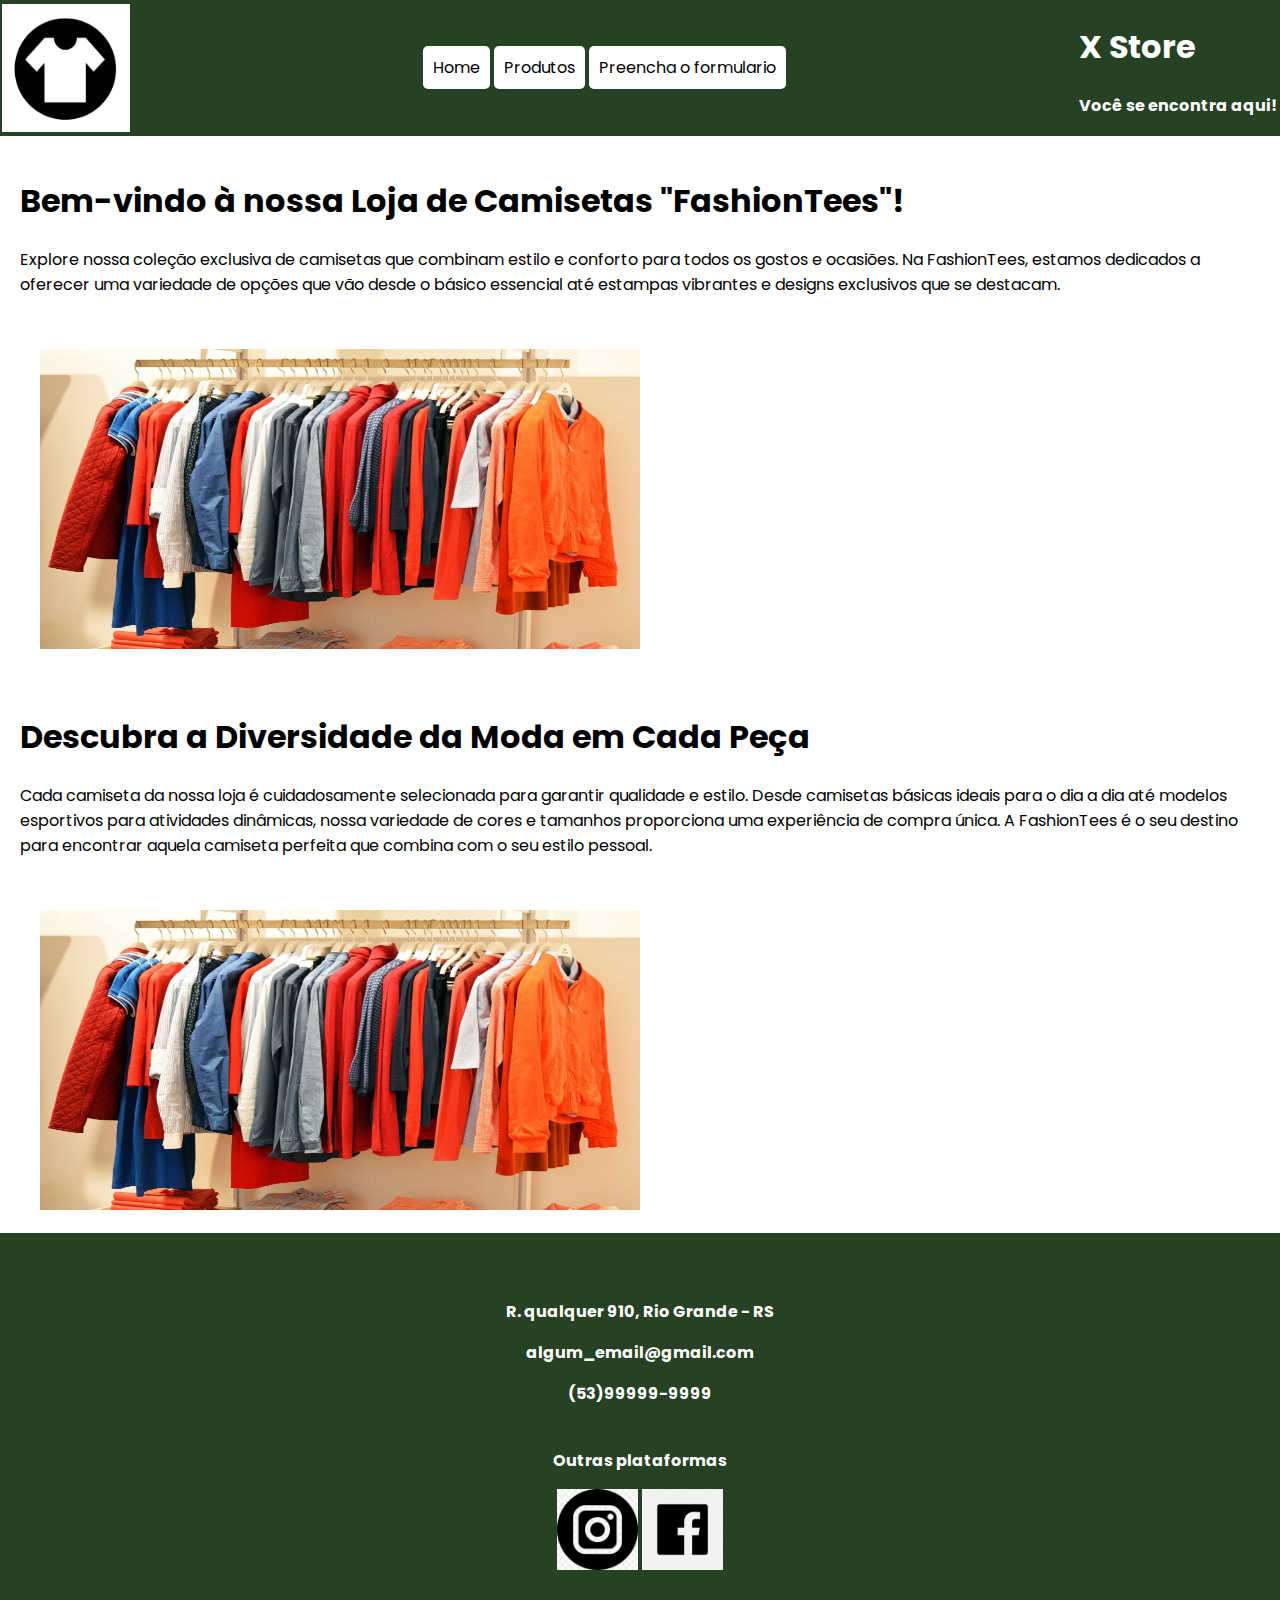
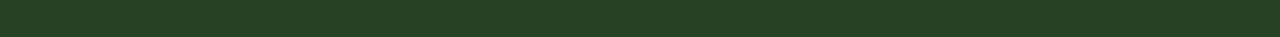
<file: store/index.html>
<!DOCTYPE html>
<html lang="pt-br">
<head>
    <meta charset="UTF-8">
    <meta name="viewport" content="width=device-width, initial-scale=1.0">
    <link rel="stylesheet" href="./styles/style.css">
    <link rel="preconnect" href="https://fonts.googleapis.com">
    <title>X Store - home</title>
</head>
<body>

    <header class="menu-header">        
       <img src="./fotos/icon.jpg" alt="" width="10%" />
        
        <div>       
            <a href="index.html" class="botao-menu">Home</a>
            <a href="produtos.html" class="botao-menu">Produtos</a>       
            <a href="form.html" class ="botao-menu">Preencha o formulario</a>           
        </div>
        
        <div>       
                <h1 class="display-4 font-italic">X Store</h1>
                <p class="lead my-3"><strong>Você se encontra aqui!</strong></p>            
        </div>

    </header>

       <main>    
        <div  class="introducao">
            <div class="textos">
        <h1>Bem-vindo à nossa Loja de Camisetas "FashionTees"!</h1> 
         <p>
            Explore nossa coleção exclusiva de camisetas que combinam estilo e conforto para todos os gostos e ocasiões. Na FashionTees, estamos dedicados a oferecer uma variedade de opções que vão desde o básico essencial até estampas vibrantes e designs exclusivos que se destacam.
         </p> 
            </div>
         <figure class="gallery-item"><img src="./fotos/pic2.jpg"  width="600px" height="300px"></figure>
        </div>

         <div  class="introducao">
            <div class="textos">
            <h1>Descubra a Diversidade da Moda em Cada Peça</h1> 
            <p>Cada camiseta da nossa loja é cuidadosamente selecionada para garantir qualidade e estilo. Desde camisetas básicas ideais para o dia a dia até modelos esportivos para atividades dinâmicas, nossa variedade de cores e tamanhos proporciona uma experiência de compra única. A FashionTees é o seu destino para encontrar aquela camiseta perfeita que combina com o seu estilo pessoal.</p>
            </div>
            <figure class="gallery-item"><img src="./fotos/pic2.jpg" width="600px" height="300px"></figure>
         </div>
        </main>


       <footer>
        <div>
            <p class="infos-footer">
            <b> R. qualquer  910, Rio Grande - RS</b>
            </p>
            <p class="infos-footer"><b>algum_email@gmail.com</b></p>
            <p class="infos-footer"><b> (53)99999-9999</b></p>
          </div>
          <div class="plataformas">
            <p><b>Outras plataformas</b></p>
            <img src="./fotos/icon_insta.png" alt="instagram" width="7%"/>
            <img src="./fotos/icon_fb.png" alt="twitter" width="7%" />
          </div>
       </footer>
</body>
</html>
</file>
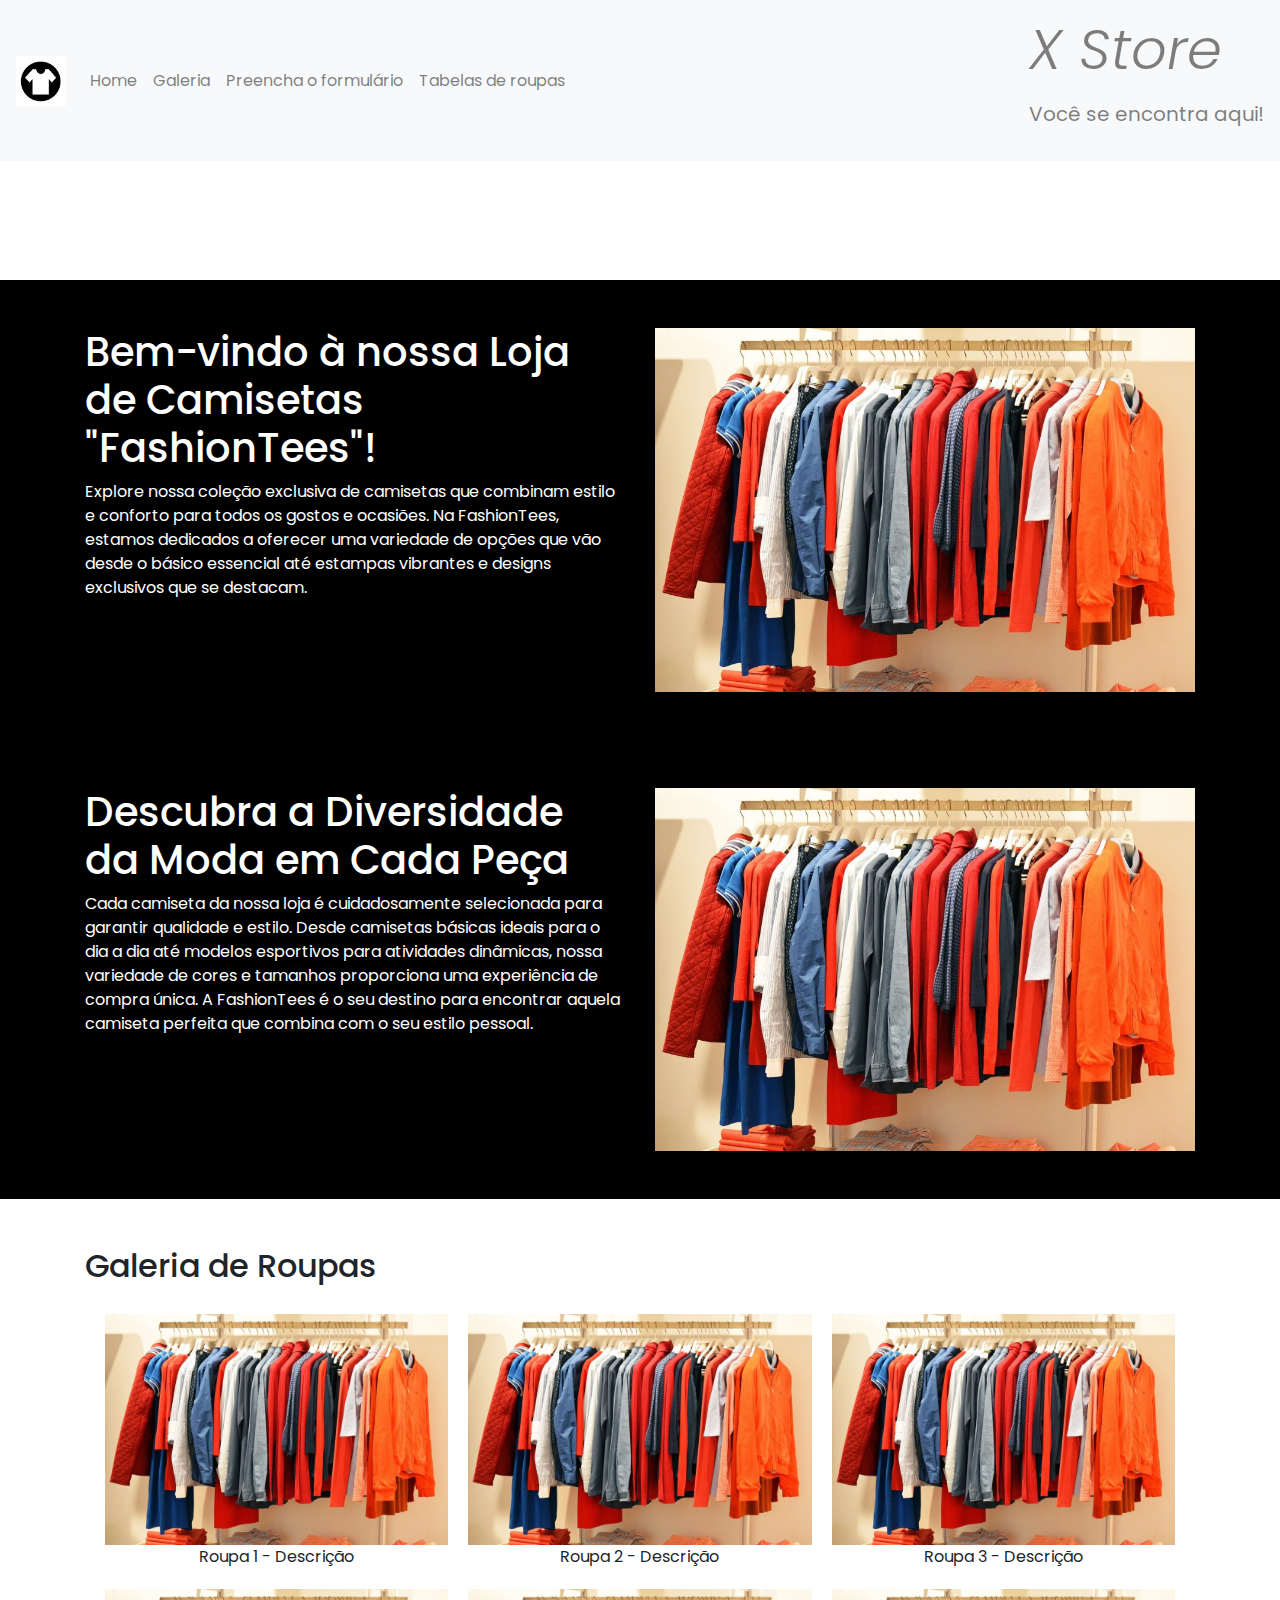
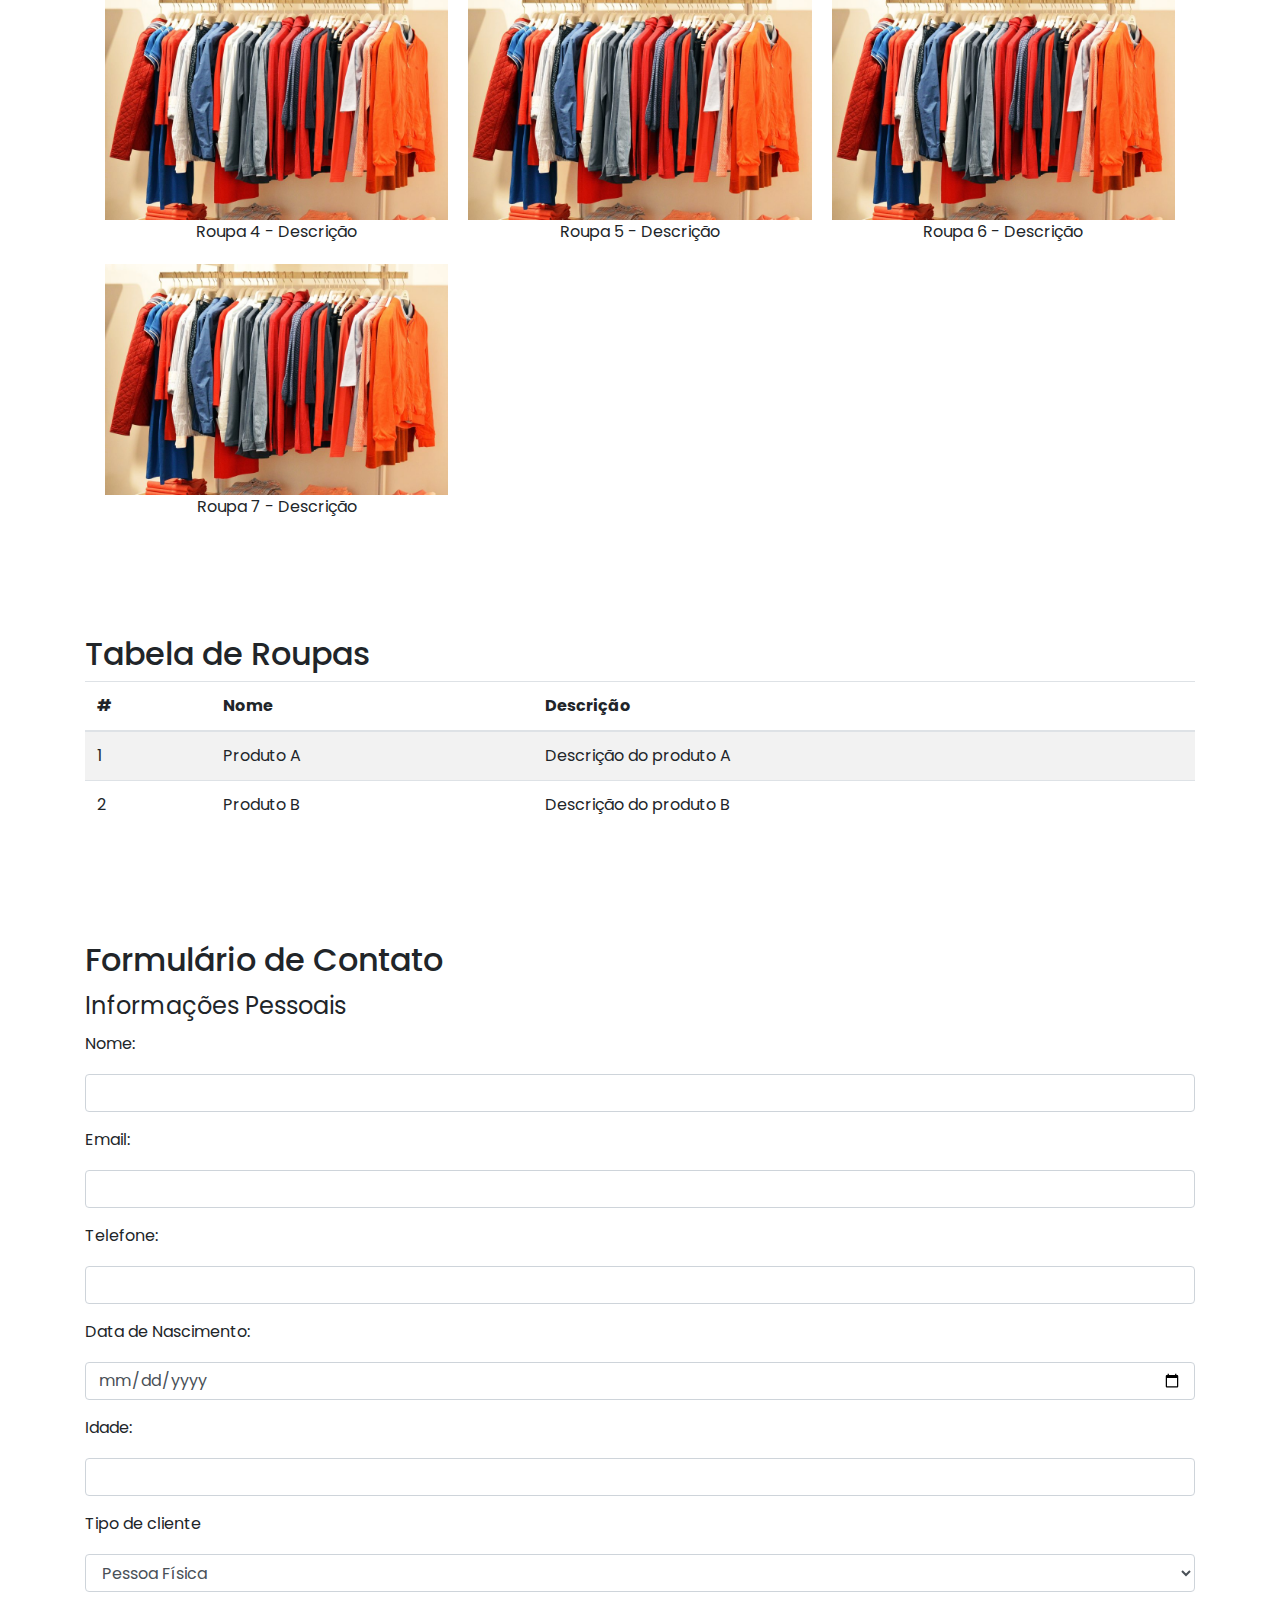
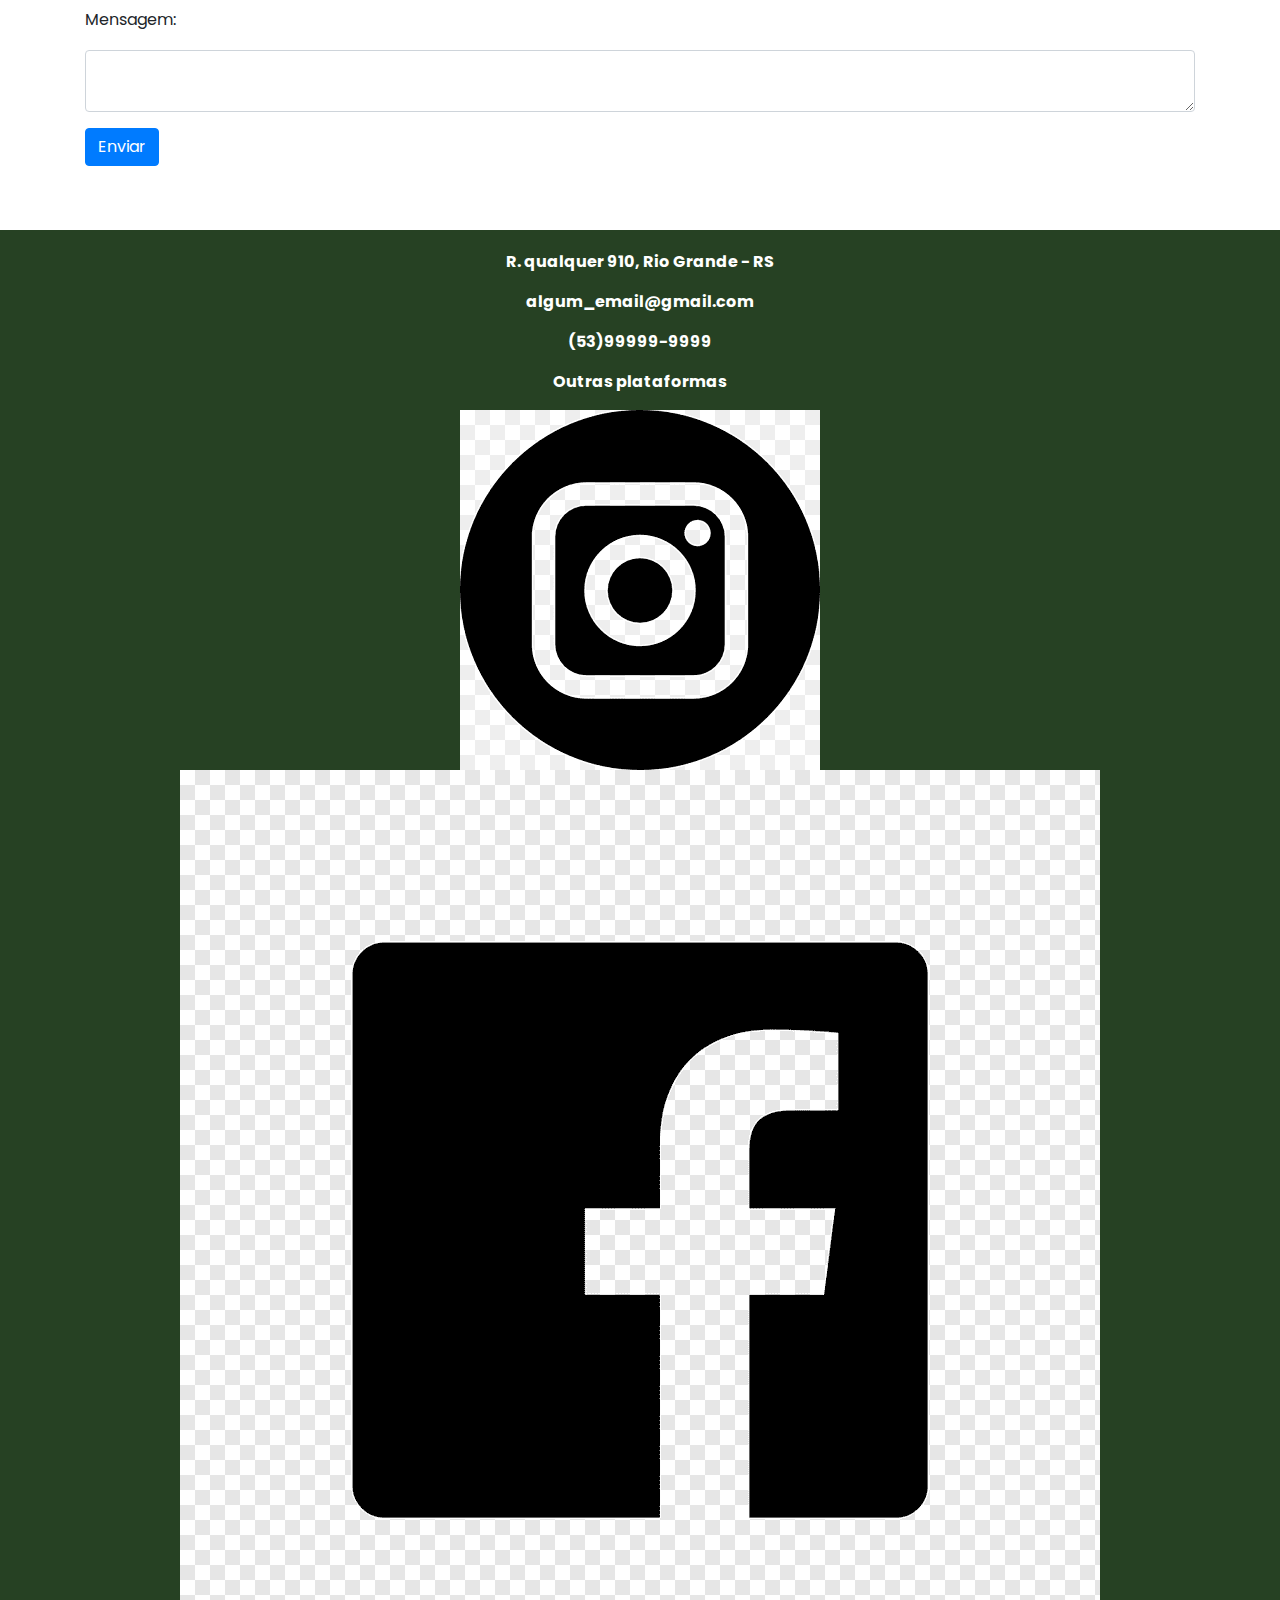
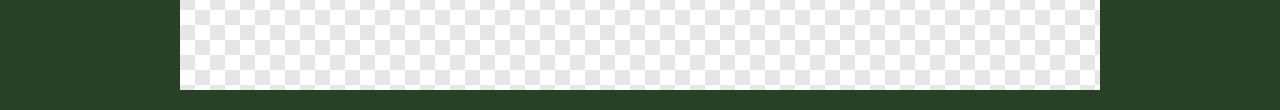
<file: store2/index.html>
<!DOCTYPE html>
<html lang="pt-br">

<head>
    <meta charset="UTF-8">
    <meta name="viewport" content="width=device-width, initial-scale=1.0">
    <link rel="stylesheet" href="https://stackpath.bootstrapcdn.com/bootstrap/4.5.2/css/bootstrap.min.css">
    <link rel="stylesheet" href="./styles/style.css">
    <link rel="preconnect" href="https://fonts.googleapis.com">
    <title>X Store - home</title>
    <meta name="description"
        content="Página de landing para a loja FashionTees. Explore nossas camisetas estilosas e confortáveis.">
    <meta property="og:title" content="FashionTees - Loja de Camisetas">
    <meta property="og:description" content="Explore nossa coleção exclusiva de camisetas.">
    <meta property="og:image" content="./fotos/icon.jpg">
    <meta property="og:url" content="https://seusite.com">

</head>

<body>

    <header class="navbar navbar-expand-lg navbar-light bg-light fixed-top">
        <a class="navbar-brand" href="#"><img src="./fotos/icon.jpg" alt="Logo" width="50"></a>
        <button class="navbar-toggler" type="button" data-toggle="collapse" data-target="#navbarNav"
            aria-controls="navbarNav" aria-expanded="false" aria-label="Toggle navigation">
            <span class="navbar-toggler-icon"></span>
        </button>
        <div class="collapse navbar-collapse" id="navbarNav">
            <ul class="navbar-nav">
                <li class="nav-item"><a class="nav-link" href="index.html">Home</a></li>
                <li class="nav-item"><a class="nav-link" href="#galeria">Galeria</a></li>
                <li class="nav-item"><a class="nav-link" href="#form">Preencha o formulário</a></li>
                <li class="nav-item"><a class="nav-link" href="#tabela">Tabelas de roupas</a></li>
            </ul>
        </div>
        <div class="navbar-text">
            <h1 class="display-4 font-italic">X Store</h1>
            <p class="lead my-3"><strong>Você se encontra aqui!</strong></p>
        </div>
    </header>

    <main>
        <section class="introducao py-5">
            <div class="container">
                <div class="row">
                    <div class="col-md-6">
                        <h1>Bem-vindo à nossa Loja de Camisetas "FashionTees"!</h1>
                        <p>Explore nossa coleção exclusiva de camisetas que combinam estilo e conforto para todos os
                            gostos e ocasiões. Na FashionTees, estamos dedicados a oferecer uma variedade de opções que
                            vão desde o básico essencial até estampas vibrantes e designs exclusivos que se destacam.
                        </p>
                    </div>
                    <div class="col-md-6">
                        <img src="./fotos/pic2.jpg" class="img-fluid" alt="Camisetas">
                    </div>
                </div>
            </div>
        </section>

        <section class="introducao py-5">
            <div class="container">
                <div class="row">
                    <div class="col-md-6">
                        <h1>Descubra a Diversidade da Moda em Cada Peça</h1>
                        <p>Cada camiseta da nossa loja é cuidadosamente selecionada para garantir qualidade e estilo.
                            Desde camisetas básicas ideais para o dia a dia até modelos esportivos para atividades
                            dinâmicas, nossa variedade de cores e tamanhos proporciona uma experiência de compra única.
                            A FashionTees é o seu destino para encontrar aquela camiseta perfeita que combina com o seu
                            estilo pessoal.</p>
                    </div>
                    <div class="col-md-6">
                        <img src="./fotos/pic2.jpg" class="img-fluid" alt="Diversidade da Moda">
                    </div>
                </div>
            </div>
        </section>

        <section class="py-5" id="galeria">
            <div class="container">
                <h2>Galeria de Roupas</h2>
                <div class="gallery">
                    <figure>
                        <img src="./fotos/pic2.jpg" class="img-fluid" alt="Roupa 1">
                        <figcaption>Roupa 1 - Descrição</figcaption>
                    </figure>
                    <figure>
                        <img src="./fotos/pic2.jpg" class="img-fluid" alt="Roupa 2">
                        <figcaption>Roupa 2 - Descrição</figcaption>
                    </figure>
                    <figure>
                        <img src="./fotos/pic2.jpg" class="img-fluid" alt="Roupa 3">
                        <figcaption>Roupa 3 - Descrição</figcaption>
                    </figure>
                    <figure>
                        <img src="./fotos/pic2.jpg" class="img-fluid" alt="Roupa 4">
                        <figcaption>Roupa 4 - Descrição</figcaption>
                    </figure>
                    <figure>
                        <img src="./fotos/pic2.jpg" class="img-fluid" alt="Roupa 5">
                        <figcaption>Roupa 5 - Descrição</figcaption>
                    </figure>
                    <figure>
                        <img src="./fotos/pic2.jpg" class="img-fluid" alt="Roupa 6">
                        <figcaption>Roupa 6 - Descrição</figcaption>
                    </figure>
                    <figure>
                        <img src="./fotos/pic2.jpg" class="img-fluid" alt="Roupa 7">
                        <figcaption>Roupa 7 - Descrição</figcaption>
                    </figure>
                </div>
            </div>
        </section>

        <section id="tabela" class="py-5">
            <div class="container">
                <h2>Tabela de Roupas</h2>
                <table class="table table-striped">
                    <thead>
                        <tr>
                            <th>#</th>
                            <th>Nome</th>
                            <th>Descrição</th>
                        </tr>
                    </thead>
                    <tbody>
                        <tr>
                            <td>1</td>
                            <td>Produto A</td>
                            <td>Descrição do produto A</td>
                        </tr>
                        <tr>
                            <td>2</td>
                            <td>Produto B</td>
                            <td>Descrição do produto B</td>
                        </tr>
                    </tbody>
                </table>
            </div>
        </section>

        <section class="content py-5" id="form">
            <div class="container">
                <h2>Formulário de Contato</h2>
                <form>
                    <fieldset class="form-group">
                        <legend>Informações Pessoais</legend>
                        <div class="form-group">
                            <label for="name">Nome:</label>
                            <input type="text" id="name" name="name" class="form-control" required>
                        </div>
                        <div class="form-group">
                            <label for="email">Email:</label>
                            <input type="email" id="email" name="email" class="form-control" required>
                        </div>
                        <div class="form-group">
                            <label for="phone">Telefone:</label>
                            <input type="tel" id="phone" name="phone" class="form-control">
                        </div>
                        <div class="form-group">
                            <label for="birthdate">Data de Nascimento:</label>
                            <input type="date" id="birthdate" name="birthdate" class="form-control">
                        </div>
                        <div class="form-group">
                            <label for="age">Idade:</label>
                            <input type="number" id="age" name="age" class="form-control">
                        </div>
                        <div class="form-group">
                            <label for="clientType">Tipo de cliente</label>
                            <select id="clientType" name="clientType" class="form-control">
                                <option value="pf">Pessoa Física</option>
                                <option value="pj">Pessoa Jurídica</option>
                            </select>
                        </div>
                        <div class="form-group">
                            <label for="message">Mensagem:</label>
                            <textarea id="message" name="message" class="form-control" required></textarea>
                        </div>
                        <button type="submit" class="btn btn-primary">Enviar</button>
                    </fieldset>
                </form>
            </div>
        </section>

    </main>

    <footer>
        <div>
            <p class="infos-footer">
                <b> R. qualquer 910, Rio Grande - RS</b>
            </p>
            <p class="infos-footer"><b>algum_email@gmail.com</b></p>
            <p class="infos-footer"><b> (53)99999-9999</b></p>
        </div>
        <div class="plataformas">
            <p><b>Outras plataformas</b></p>
            <img src="./fotos/icon_insta.png" alt="instagram" />
            <img src="./fotos/icon_fb.png" alt="twitter" />
        </div>
    </footer>

    
    <script src="https://code.jquery.com/jquery-3.5.1.slim.min.js"></script>
    <script src="https://cdn.jsdelivr.net/npm/@popperjs/core@2.11.6/dist/umd/popper.min.js"></script>
    <script src="https://stackpath.bootstrapcdn.com/bootstrap/4.5.2/js/bootstrap.min.js"></script>
</body>

</html>
</file>
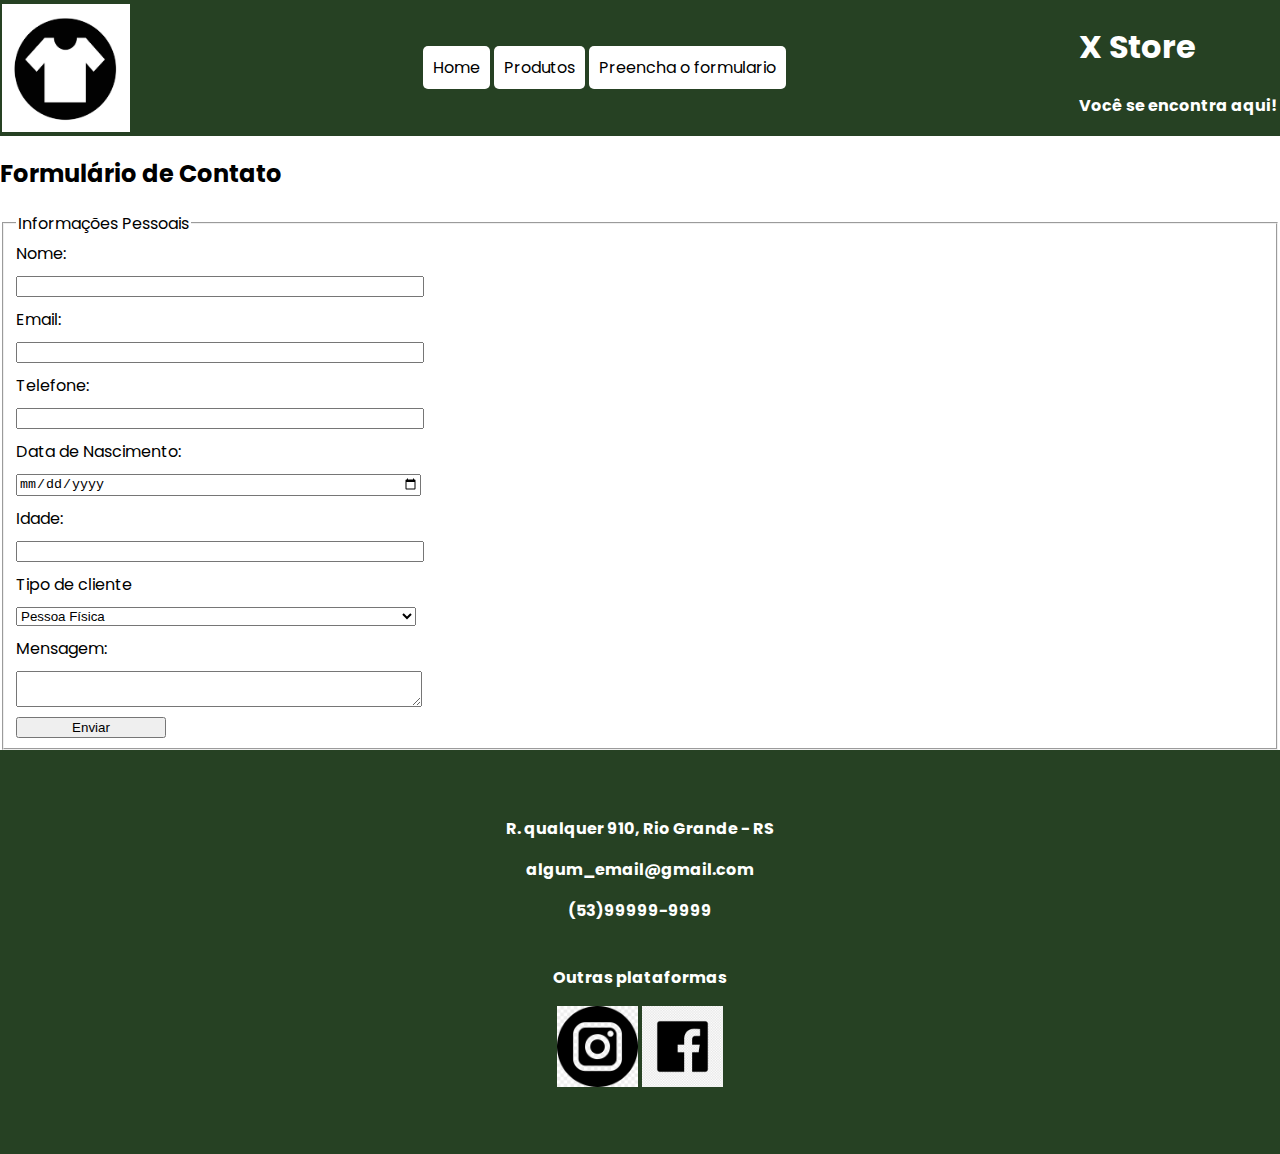
<file: store/form.html>
<!DOCTYPE html>
<html lang="pt-br">
<head>
    <meta charset="UTF-8">
    <meta name="viewport" content="width=device-width, initial-scale=1.0">
    <link rel="stylesheet" href="./styles/style.css">
        <title>X Store - Form</title>
</head>
<body>

    <header class="menu-header">        
        <img src="./fotos/icon.jpg" alt="" width="10%" />
         
         <div>       
             <a href="index.html" class="botao-menu">Home</a>
             <a href="produtos.html" class="botao-menu">Produtos</a>       
             <a href="form.html" class ="botao-menu">Preencha o formulario</a>           
         </div>
         
         <div>       
                 <h1 class="display-4 font-italic">X Store</h1>
                 <p class="lead my-3"><strong>Você se encontra aqui!</strong></p>            
         </div>
 
     </header>

       <main>    
        <section class="content">
            <h2>Formulário de Contato</h2>
            <form>
                <fieldset>
                    <legend>Informações Pessoais</legend>
                    <label for="name">Nome:</label>
                    <input type="text" id="name" name="name" required>
                    <label for="email">Email:</label>
                    <input type="email" id="email" name="email" required>
                    <label for="phone">Telefone:</label>
                    <input type="tel" id="phone" name="phone">
                    <label for="birthdate">Data de Nascimento:</label>
                    <input type="date" id="birthdate" name="birthdate">
                    <label for="age">Idade:</label>
                    <input type="number" id="age" name="age">
                    <label for="clientType">Tipo de cliente</label>
                    <select id="clientType" name="clientType">
                        <option value="pf">Pessoa Física</option>
                        <option value="pj">Pessoa Jurídica</option>
                    </select>
                    <label for="message">Mensagem:</label>
                    <textarea id="message" name="message" required></textarea>
                    <button type="submit">Enviar</button>
                </fieldset>
            </form>
        </section>
        </main>


       <footer>
        <div>
            <p class="infos-footer">
            <b> R. qualquer  910, Rio Grande - RS</b>
            </p>
            <p class="infos-footer"><b>algum_email@gmail.com</b></p>
            <p class="infos-footer"><b> (53)99999-9999</b></p>
          </div>
          <div class="plataformas">
            <p><b>Outras plataformas</b></p>
            <img src="./fotos/icon_insta.png" alt="instagram" width="7%"/>
            <img src="./fotos/icon_fb.png" alt="twitter" width="7%" />
          </div>
       </footer>
</body>
</html>
</file>
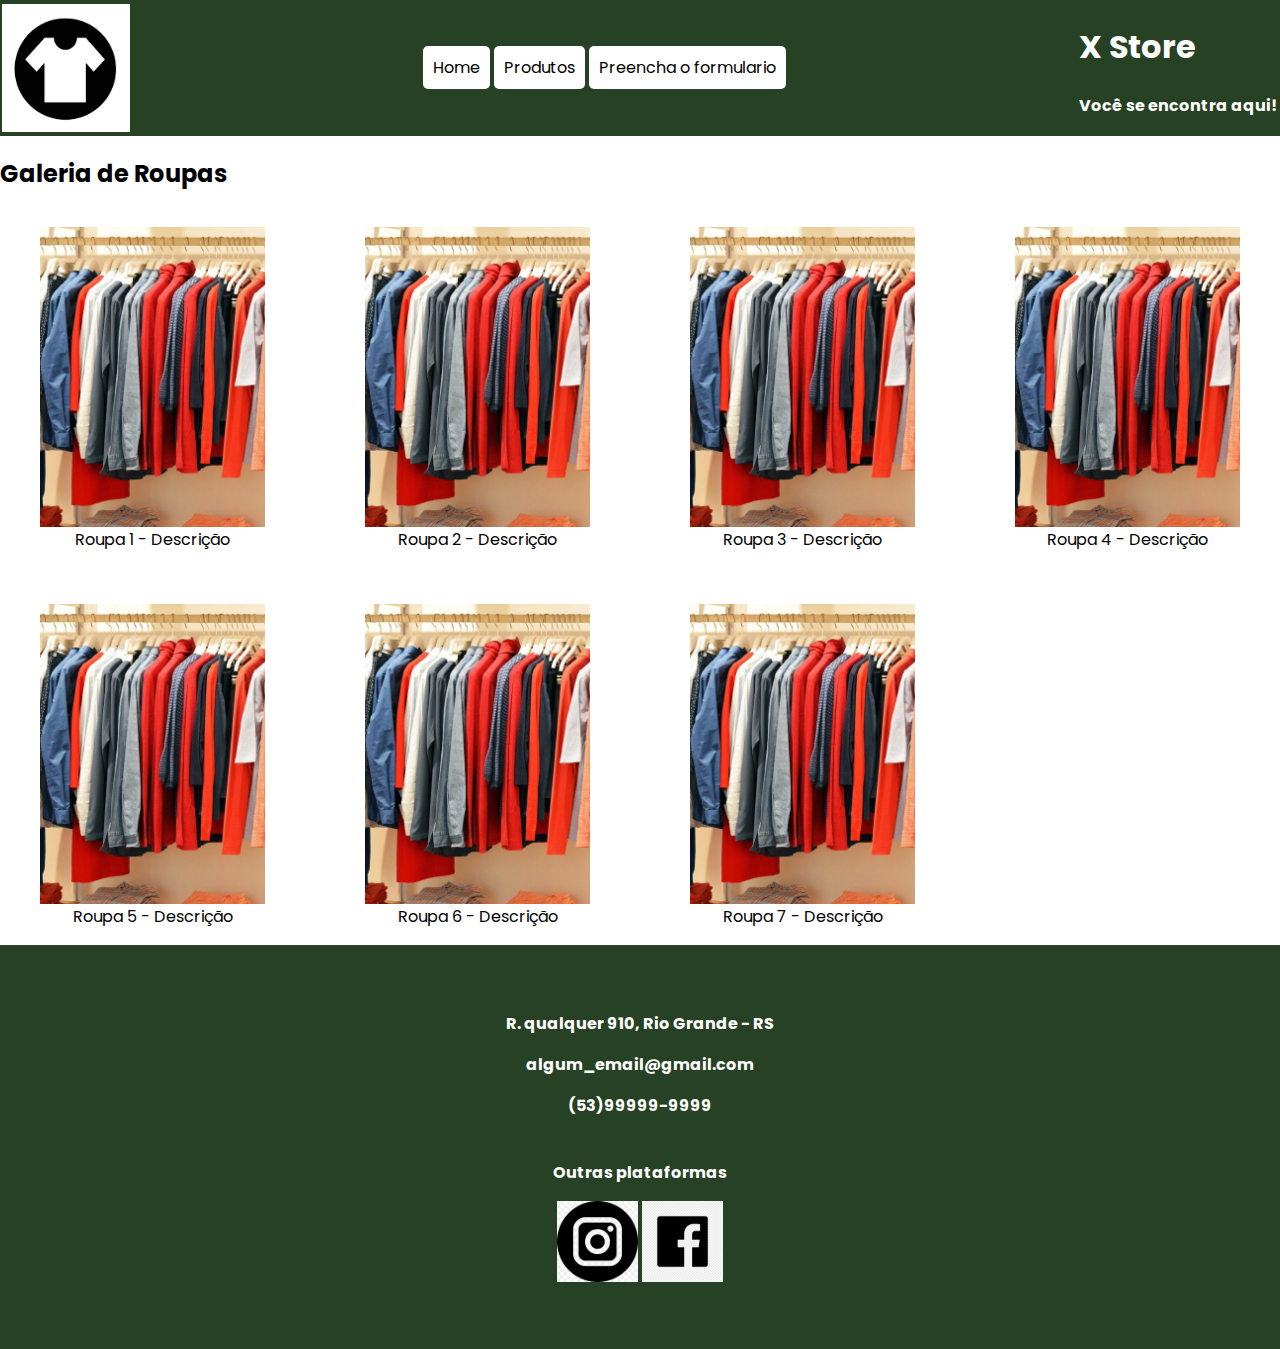
<file: store/produtos.html>
<!DOCTYPE html>
<html lang="pt-br">
<head>
    <meta charset="UTF-8">
    <meta name="viewport" content="width=device-width, initial-scale=1.0">
    <link rel="stylesheet" href="./styles/style.css">
    <title>X Store - home</title>
</head>
<body>

    <header class="menu-header">        
        <img src="./fotos/icon.jpg" alt="" width="10%" />
         
         <div>       
             <a href="index.html" class="botao-menu">Home</a>
             <a href="produtos.html" class="botao-menu">Produtos</a>       
             <a href="form.html" class ="botao-menu">Preencha o formulario</a>           
         </div>
         
         <div>       
                 <h1 class="display-4 font-italic">X Store</h1>
                 <p class="lead my-3"><strong>Você se encontra aqui!</strong></p>            
         </div>
 
     </header>
       <main>    
        <h2>Galeria de Roupas</h2>
            <div class="gallery">
                <figure>
                    <img src="fotos/pic2.jpg" alt="Roupa 1">
                    <figcaption>Roupa 1 - Descrição</figcaption>
                </figure>
                <figure>
                    <img src="fotos/pic2.jpg" alt="Roupa 2">
                    <figcaption>Roupa 2 - Descrição</figcaption>
                </figure>
                <figure>
                    <img src="fotos/pic2.jpg" alt="Roupa 3">
                    <figcaption>Roupa 3 - Descrição</figcaption>
                </figure>
                <figure>
                    <img src="fotos/pic2.jpg" alt="Roupa 1">
                    <figcaption>Roupa 4 - Descrição</figcaption>
                </figure>
                <figure>
                    <img src="fotos/pic2.jpg" alt="Roupa 1">
                    <figcaption>Roupa 5 - Descrição</figcaption>
                </figure>
                <figure>
                    <img src="fotos/pic2.jpg" alt="Roupa 1">
                    <figcaption>Roupa 6 - Descrição</figcaption>
                </figure>
                <figure>
                    <img src="fotos/pic2.jpg" alt="Roupa 1">
                    <figcaption>Roupa 7 - Descrição</figcaption>
                </figure>
            </div>
        </main>


       <footer>
        <div>
            <p class="infos-footer">
            <b> R. qualquer  910, Rio Grande - RS</b>
            </p>
            <p class="infos-footer"><b>algum_email@gmail.com</b></p>
            <p class="infos-footer"><b> (53)99999-9999</b></p>
          </div>
          <div class="plataformas">
            <p><b>Outras plataformas</b></p>
            <img src="./fotos/icon_insta.png" alt="instagram" width="7%"/>
            <img src="./fotos/icon_fb.png" alt="twitter" width="7%" />
          </div>
       </footer>
</body>
</html>
</file>
<file: store/styles/style.css>
@import url('https://fonts.googleapis.com/css2?family=Poppins:ital,wght@0,100;0,200;0,300;0,400;0,500;0,600;0,700;0,800;0,900;1,100;1,200;1,300;1,400;1,500;1,600;1,700;1,800;1,900&display=swap');

body {
  background-color: rgb(255, 255, 255);
  margin: 0;
  padding: 0;
  display: grid;
  grid-template-rows: auto 1fr auto;
  min-height: 100vh;
  font-family: "Poppins", sans-serif;
}

.menu-header {
  background-color: rgb(38, 65, 35);
  color: white;
  padding: 2px;
  display: flex;
  justify-content: space-between;
  align-items: center;
}

.botao-menu {
  background-color: white;
  color: black;
  padding: 10px;
  border-radius: 5px;
  text-decoration: none;
}

#introducao {
  background-color: black;
  color: white;
  padding: 20px;
  display: flex;
  flex-direction: column;
  align-items: center;
}

.textos {
  flex: 1;
  padding: 20px;
}


.infos-footer {
  margin: 1;
}

.plataformas {
  margin: 10px;
}

footer {
  background-color: rgb(38, 65, 35);
  color: white;
  padding: 50px;
  display: flex;
  flex-direction: column;
  align-items: center;
  text-align: center;
}

form fieldset {
  display: flex;
  flex-direction: column;
}

form input,
form textarea,
form select {
  max-width: 400px;
  margin: 10px 0;
}

form button {
  max-width: 150px;
}

.gallery {
  display: grid;
  grid-template-columns: repeat(auto-fill, minmax(300px, 1fr));
  gap: 20px;
}

.gallery img {
  max-width: 100%;
  height: 300px;
  object-fit: cover;
}

.gallery figure {
  display: flex;
  flex-direction: column;
  align-items: center;
}
</file>
<file: store2/styles/style.css>
@import url('https://fonts.googleapis.com/css2?family=Poppins:ital,wght@0,100;0,200;0,300;0,400;0,500;0,600;0,700;0,800;0,900;1,100;1,200;1,300;1,400;1,500;1,600;1,700;1,800;1,900&display=swap');

body {
  background-color: rgb(255, 255, 255);
  margin-top: 200px;
  padding: 0;
  display: grid;
  grid-template-rows: auto 1fr auto;
  min-height: 100vh;
  font-family: "Poppins", sans-serif;
}

.menu-header {
  background-color: rgb(38, 65, 35);
  color: white;
  padding: 1rem;
  display: flex;
  justify-content: space-between;
  align-items: center;
  position: fixed;
  width: 100%;
  top: 0;
  z-index: 1000;
}

.menu-header img {
  width: 50px; 
}

.menu-header .botao-menu {
  color: white; /*links menu */
  padding: 10px;
  text-decoration: none;
}

.menu-header .botao-menu:hover {
  background-color: rgba(255, 255, 255, 0.1); /*links*/
}

main {
  padding-top: 80px; 
}

.introducao {
  background-color: black;
  color: white;
  padding: 20px;
  display: flex;
  flex-direction: column;
  align-items: center;
}
.introducao-1 {
  background-color: black;
  color: white;
  padding: 20px;
  display: flex;
  flex-direction: column;
  align-items: center;
  margin-top:auto;
}

.introducao img {
  max-width: 100%;
  height: auto;
  object-fit: cover;
}

.textos {
  flex: 1;
  padding: 20px;
}

footer {
  background-color: rgb(38, 65, 35);
  color: white;
  padding: 20px;
  display: flex;
  flex-direction: column;
  align-items: center;
  text-align: center;
}

.footer-container {
  display: flex;
  justify-content: space-between;
  align-items: center;
  max-width: 1200px; 
  margin: 0 auto; 
  width: 100%;
}

.contact-info {
  flex: 1;
  margin: 5px 0;
}

.social-media {
  display: flex;
  align-items: center;
}

.social-icon {
  width: 30px; 
  height: auto;
  margin-left: 10px; 
  transition: transform 0.3s ease;
}

.social-icon:hover {
  transform: scale(1.1); /*zoom mouse*/
}

form fieldset {
  border: none; 
  padding: 0; 
}

form input,
form textarea,
form select {
  max-width: 100%;
  margin: 10px 0;
  padding: 10px; 
}

form button {
  max-width: 100%;
  padding: 10px 20px;
}

.gallery {
  display: grid;
  grid-template-columns: repeat(auto-fill, minmax(300px, 1fr));
  gap: 20px;
  padding: 20px;
}

.gallery img {
  width: 100%; 
  height: auto; 
  object-fit: cover;
}

.gallery figure {
  display: flex;
  flex-direction: column;
  align-items: center;
  margin: 0;
  cursor: pointer; 
}


.modal {
  display: block; 
  position: fixed; 
  top: 0;
  left: 0;
  width: 100%;
  height: 100%;
  background: rgba(0, 0, 0, 0.5); 
  align-items: center;
  justify-content: center;
  z-index: 1050; 
}

.modal-dialog {
  max-width: 80%;
  margin: 1.75rem auto; 
}

.modal-content {
  border-radius: 20px; 
  background-color: #153d05; 
  padding: 20px;
  transition: transform 0.3s ease-in-out; 
  transform: scale(0.9); 
}

.modal.show .modal-content {
  transform: scale(1); 
}

.modal-header {
  border-bottom: 1px solid #ffffff;
  padding-bottom: 10px;
}

.modal-title {
  font-size: 1.5rem; 
}

.modal-body img {
  max-width: 100%;
  height: auto;
}

.modal-footer {
  border-top: 1px solid #dee2e6;
  padding-top: 10px;
}
</file>
